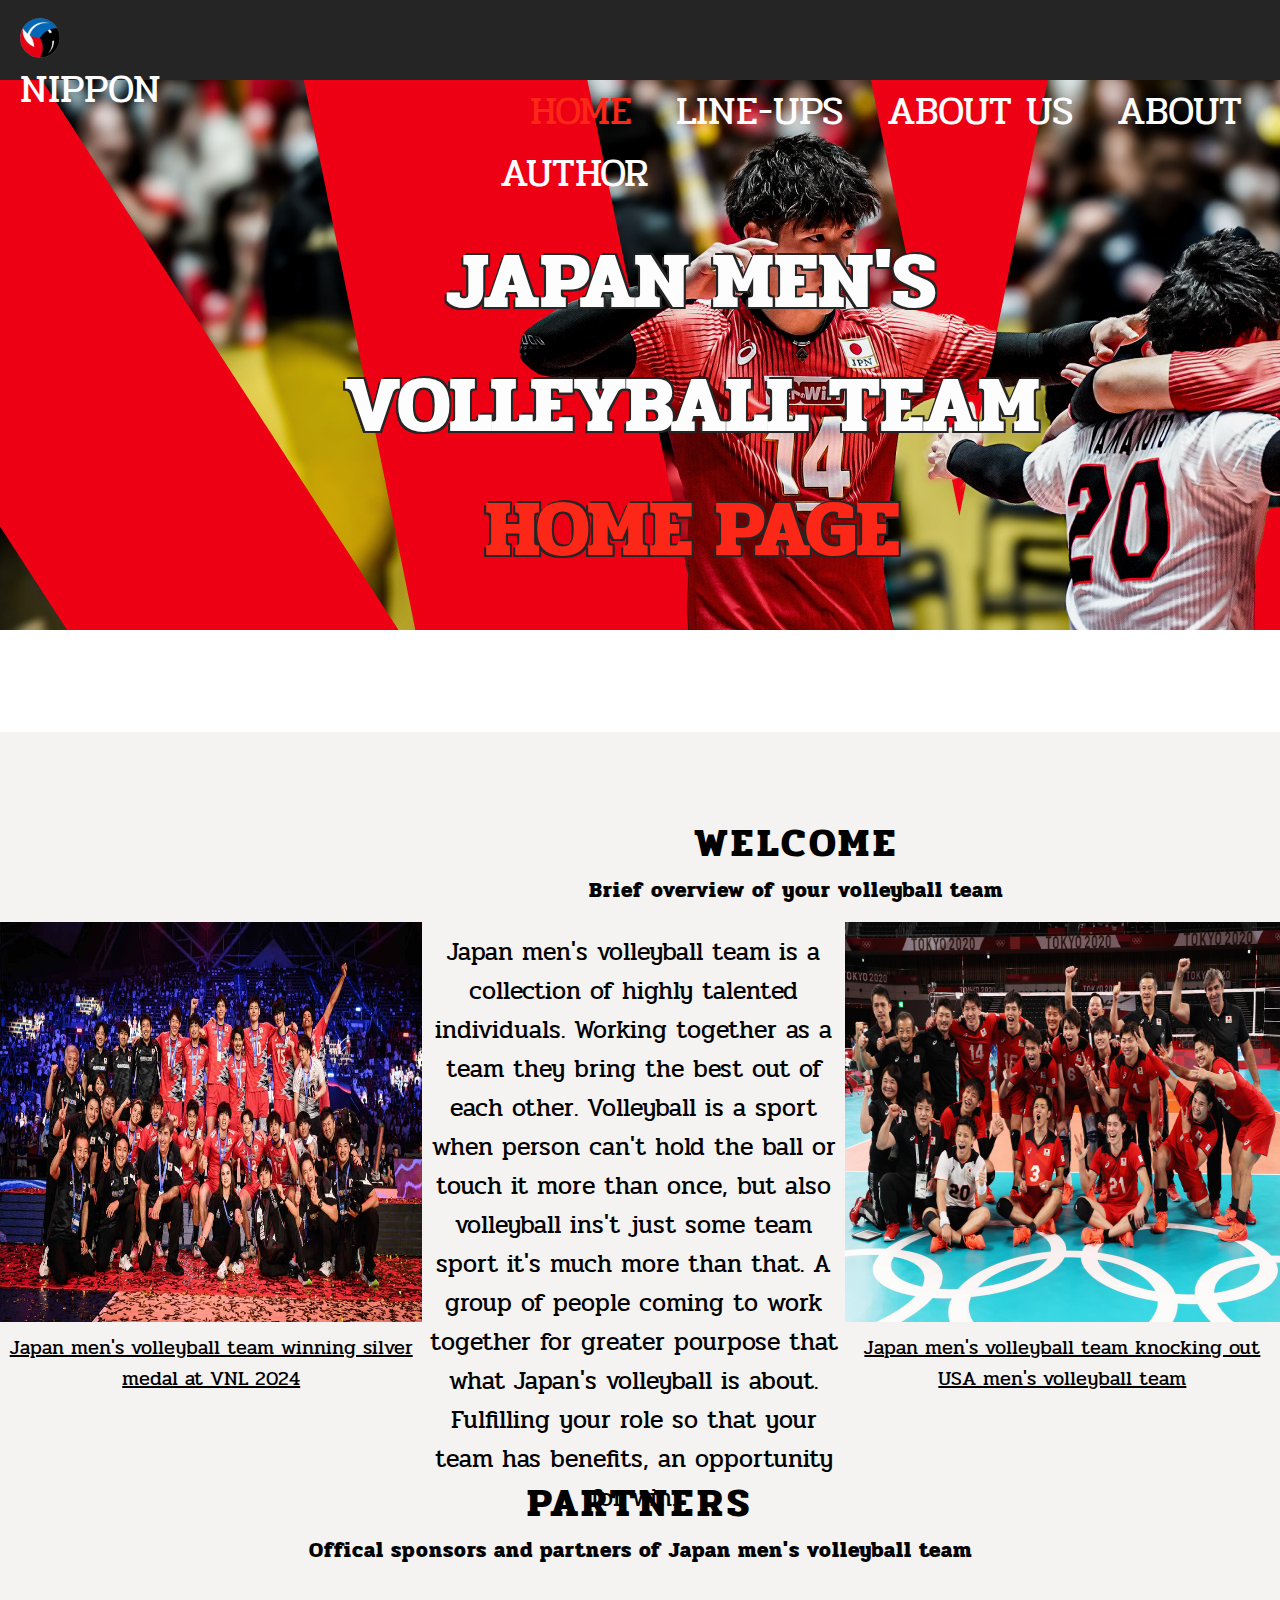
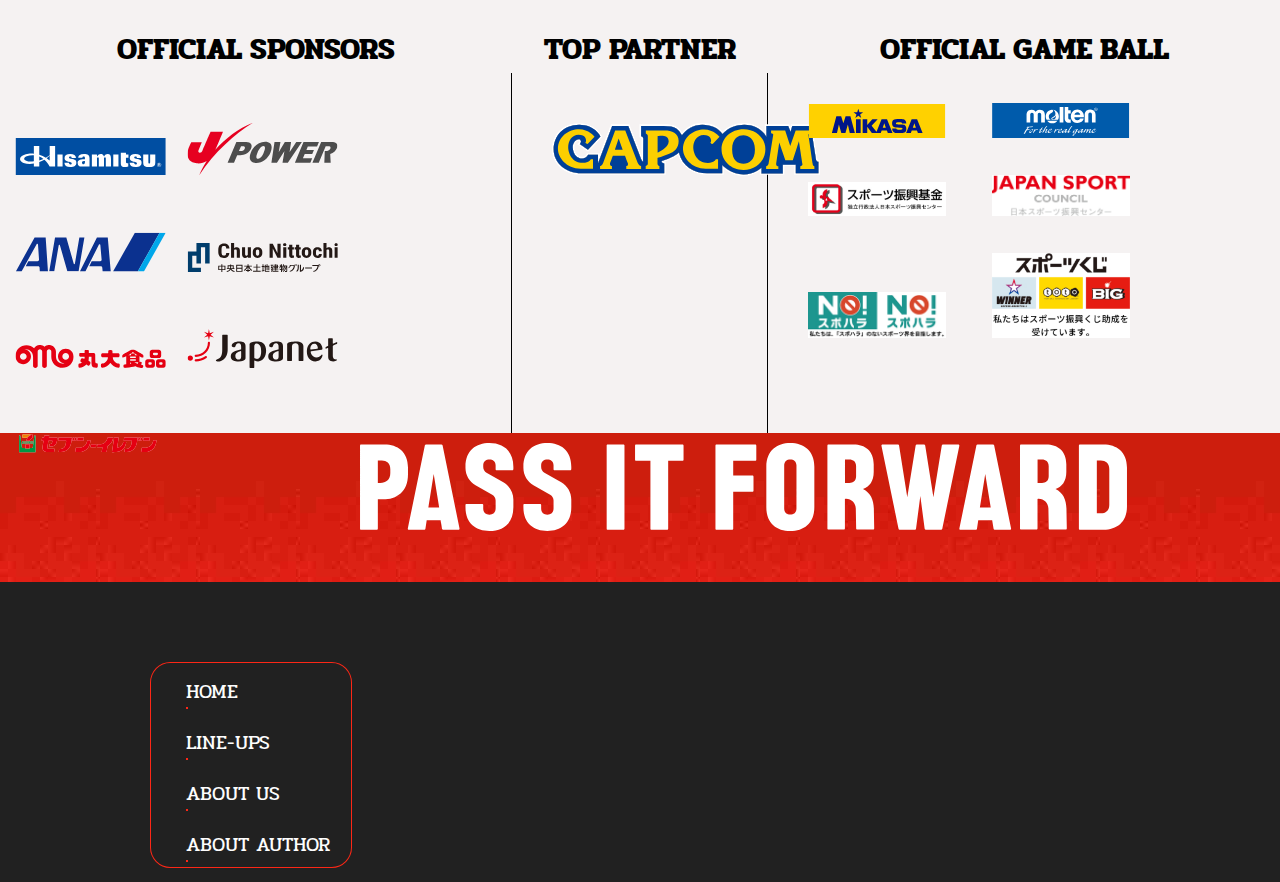
<file: index.html>
<html>

<head>
	<meta charset="UTF-8" />
	<meta name="description" content="A home page presenting Japan men's volleyball team,their partners and what they present." />
	<meta name="keywords" content="Japan, volleyball, team, men's, partners" />
   <title>Japan Men's Volleyball Team</title>
   <link rel="stylesheet" type="text/css" href="css/style.css"/>
   <link rel="stylesheet" href="https://cdnjs.cloudflare.com/ajax/libs/font-awesome/6.6.0/css/all.min.css" integrity="sha512-Kc323vGBEqzTmouAECnVceyQqyqdsSiqLQISBL29aUW4U/M7pSPA/gEUZQqv1cwx4OnYxTxve5UMg5GT6L4JJg==" crossorigin="anonymous" referrerpolicy="no-referrer" />
   <link rel="icon" href="img/JVAlogo.png" alt="icon" />
</head>

<body>
 <div class="wrapper">
    <div class="header">
		<div id="nav-bar">
			<div id="logo">
				<a href="index.html">
					<img src="img/JVAlogo.png" /> <p>NIPPON</p> </hr>
				</a>
			</div>
			<div id="nav">
				<ul>
					<li>
						<a class="onpage" target="_blank" href="index.html">HOME</a>
					</li>
					<li>
						<a target="_blank" href="line-ups.html">LINE-UPS</a>
					</li>
					<li>
						<a target="_blank" href="aboutus.html">ABOUT US</a>
					</li>
					<li>
						<a target="_blank" href="oautoru.html">ABOUT AUTHOR</a>
					</li>
				</ul>
			</div>
			<div class="clear"></div>
		</div>
		<div class="bckground">
			<div id="title">
				<h1>JAPAN MEN'S </br> VOLLEYBALL TEAM</h1>
				<h2>HOME PAGE</h2>
			</div>
			<div id="socials">
			<a target="_blank" href="https://www.instagram.com/jva_volleyball/?hl=en"><i class="fa-brands fa-instagram"></i></a>
			<a target="_blank" href="https://x.com/JVA_Volleyball"><i class="fa-brands fa-x-twitter"></i></a>
			<a target="_blank" href="https://www.youtube.com/@ChannelJVA"><i class="fa-brands fa-youtube"></i></a>
			</div>
		</div>
	</div>
    <div id="mainh">
		<div id="int">
			<h1>WELCOME</h1>
			<h4>Brief overview of your volleyball team</h4>
		</div>
		<div id="intsadrzaj">
			<div id="isl">
			<figure>
				<img src="img/jvavnl.jpg" alt="japan vnl.jpg" />
				<figcaption> Japan men's volleyball team winning silver medal at VNL 2024 </figcaption>
			</figure>
			</div>
			<div id="isc">
				<p>Japan men's volleyball team is a collection of highly talented individuals. Working together as a team they bring
				the best out of each other. Volleyball is a sport when person can't hold the ball or touch it more than once, but also
				volleyball ins't just some team sport it's much more than that. A group of people coming to work together for greater pourpose
				that what Japan's volleyball is about. Fulfilling your role so that your team has benefits, an opportunity for win.</p>
			</div>
			<div id="isr">
			<figure>
				<img src="img/jvaolp.jpg" alt="japan olp.jpg" />
				<figcaption>Japan men's volleyball team knocking out USA men's volleyball team</figcaption>
			</figure>
			</div>
			<div class="clear"></div>
		</div>
		<div id="par">
			<h1>PARTNERS</h1>
			<h4>Offical sponsors and partners of Japan men's volleyball team</h4>
		</div>
		<div id="parsadrzaj">
			<div id="spons">
				<div id="sponstxt">
					<h1>OFFICIAL SPONSORS</h1>
				</div>
				<div class="border-right" id="sponsimgs">
					<img src="img/HISAMITSUlogo1.svg" alt="hisamitsu logo" />
					<img src="img/J-Powerlogo.svg" alt="j-power logo" />
					<img src="img/ANAlogo.svg" alt="ana logo" />
					<img src="img/Chuo-Nittochilogo.svg" alt="chuo-nittochi logo" />
					<img src="img/marudailogo.svg" alt="marudai logo" />
					<img src="img/japanetlogo.svg" alt="japlanet logo" />
					<img src="img/sevenlogo.svg" alt="seveneleven logo" />
				</div>
			</div>
			<div id="tpar">
				<div id="tpartxt">
					<h1>TOP PARTNER</h1>
				</div>
				<div class="border-right" id="tparimgs">
					<img src="img/capcomlog.svg" alt="capcom logo" />
					
				</div>
			</div>
			<div id="gameballs">
				<div id="gmballtxt">
					<h1>OFFICIAL GAME BALL</h1>
				</div>
				<div id="gmballimgs">
					<img src="img/mikasalogo.svg" alt="mikasa logo" />
					<img src="img/moltenlogo.svg" alt="molten logo" />
					<img src="img/sfklogo.jpg" alt="sfk logo" />
					<img src="img/japansportclogo.jpg" alt="japansportcouncil logo" />
					<img src="img/spoharalogo.jpg" alt="spohara logo" />
					<img src="img/totologo.jpg" alt="toto logo" />
				</div>
		</div>
		<div class="clear"></div>
	</div>	
		<div id="moto">
			<div id="motoimg">
				<img src="img/passitimg.svg" alt="motoimg logo" />
			</div>
		</div>
	</div>
    <div id="footer">
		<div class="footerlista"> 
				<ul>
					<li>
						<a target="_blank" href="index.html">HOME</a>
						<hr/>
					</li>
					<li>
						<a target="_blank" href="line-ups.html">LINE-UPS</a>
						<hr/>
					</li>
					<li>
						<a target="_blank" href="aboutus.html">ABOUT US</a>
						<hr/>
					</li>
					<li>
						<a target="_blank" href="oautoru.html">ABOUT AUTHOR</a>
						<hr/>
					</li>
				</ul>
		</div>
		
		<div class="footersocials">
			<a target="_blank" href="https://www.instagram.com/jva_volleyball/?hl=en"><i class="fa-brands fa-instagram"></i></a>
			<a target="_blank" href="https://x.com/JVA_Volleyball"><i class="fa-brands fa-x-twitter"></i></a>
			<a target="_blank" href="https://www.youtube.com/@ChannelJVA"><i class="fa-brands fa-youtube"></i></a>
		</div>
		<div class="clear"></div>
	</div>
 </div>
</body>

</html>
</file>
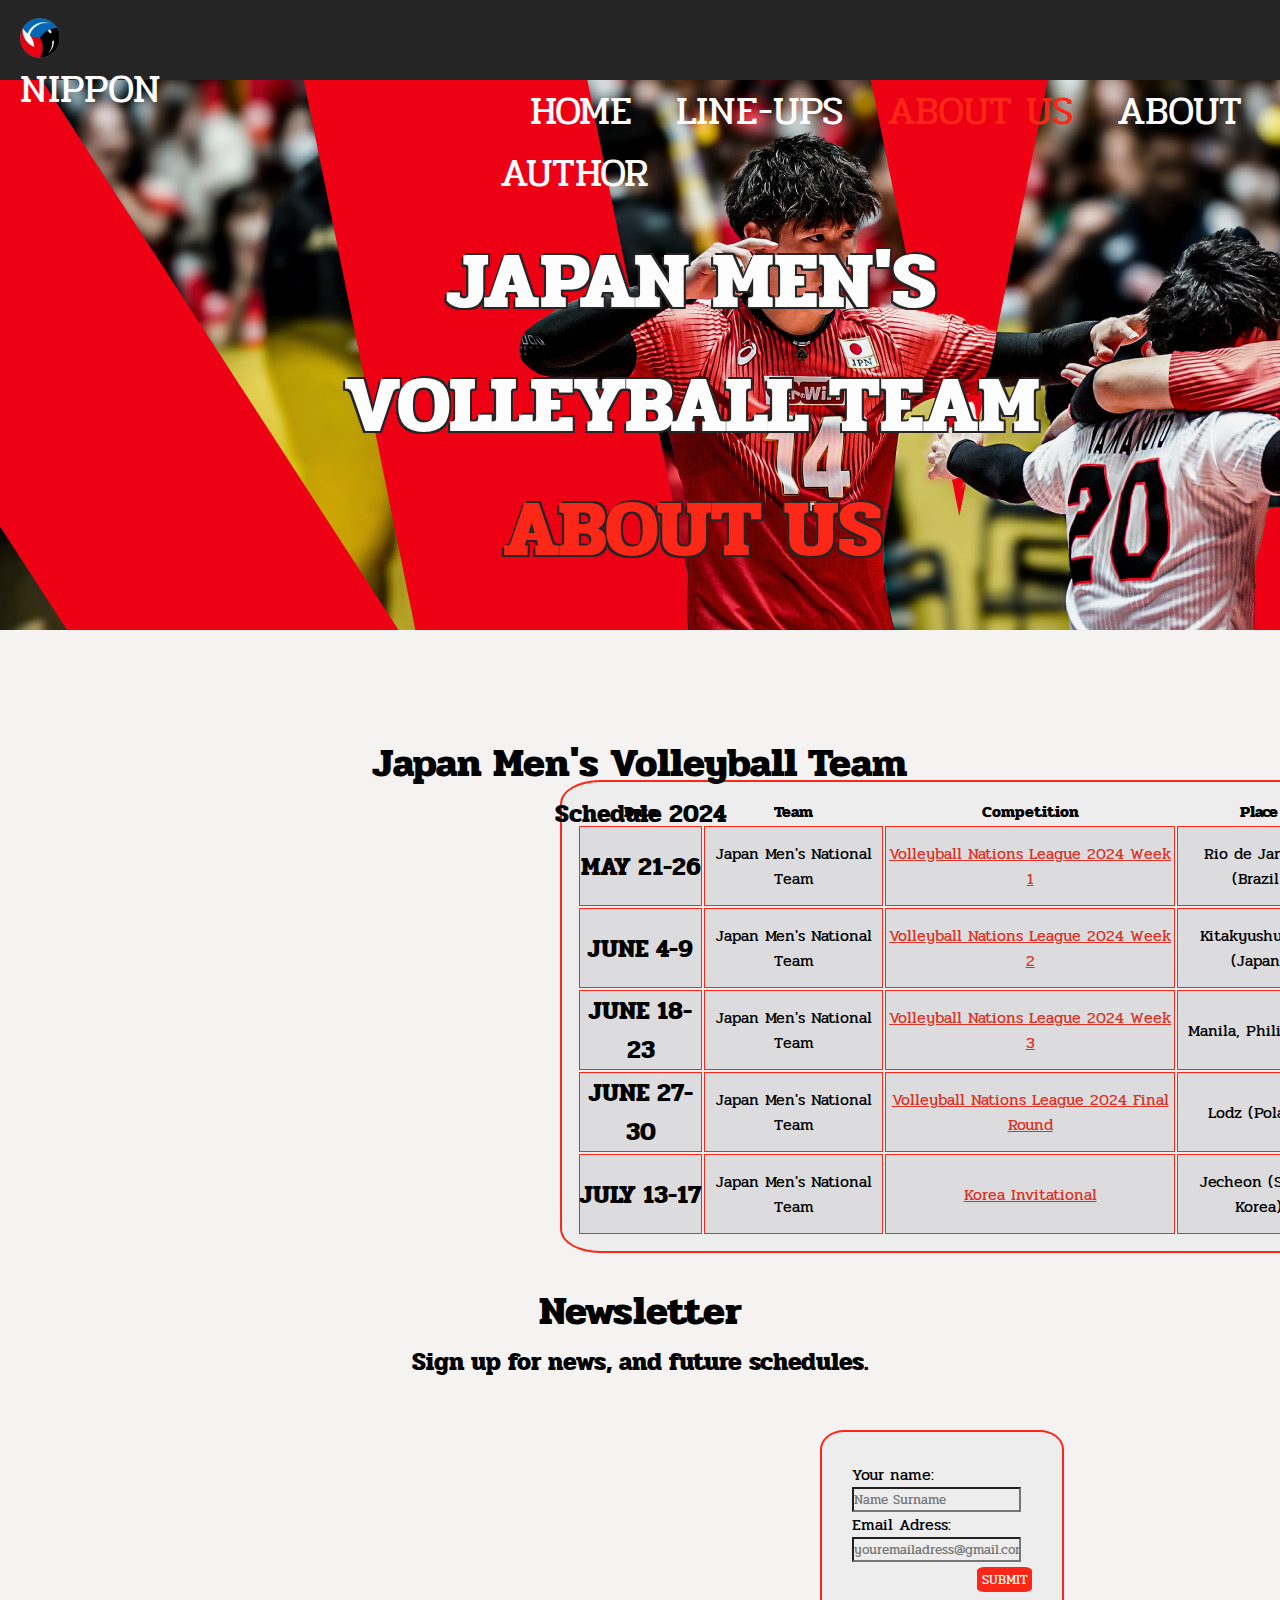
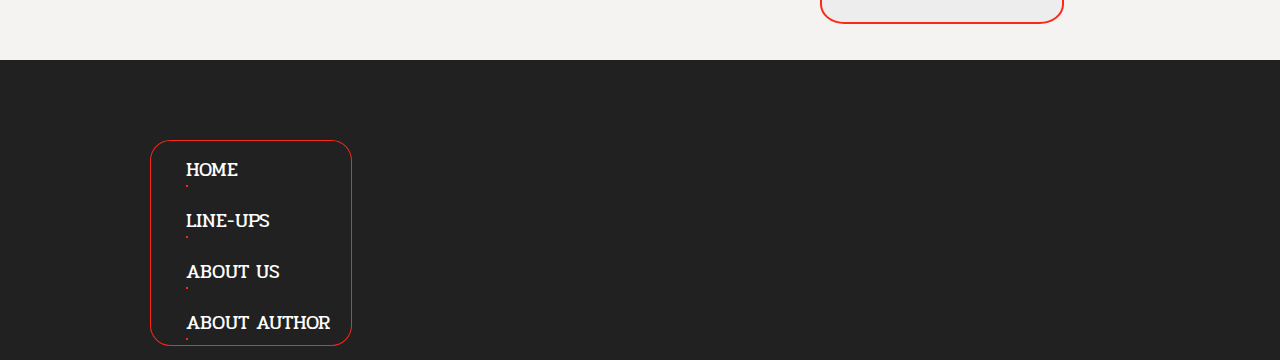
<file: aboutus.html>
<html>

<head>
	<meta charset="UTF-8" />
	<meta name="description" content="A home page presenting Japan men's volleyball team,their partners and what they present." />
	<meta name="keywords" content="Japan, Volleyball, national, league,week" />
   <title>Japan Men's Volleyball Team About us</title>
   <link rel="stylesheet" type="text/css" href="css/style.css"/>
   <link rel="stylesheet" href="https://cdnjs.cloudflare.com/ajax/libs/font-awesome/6.6.0/css/all.min.css" integrity="sha512-Kc323vGBEqzTmouAECnVceyQqyqdsSiqLQISBL29aUW4U/M7pSPA/gEUZQqv1cwx4OnYxTxve5UMg5GT6L4JJg==" crossorigin="anonymous" referrerpolicy="no-referrer" />
   <link rel="icon" href="img/JVAlogo.png" alt="icon" />
</head>

<body>
 <div class="wrapper">
    <div class="header">
		<div id="nav-bar">
			<div id="logo">
				<a href="index.html">
					<img src="img/JVAlogo.png" /> <p>NIPPON</p> </hr>
				</a>
			</div>
			<div id="nav">
				<ul>
					<li>
						<a target="_blank" href="index.html">HOME</a>
						</hr>
					</li>
					<li>
						<a target="_blank" href="line-ups.html">LINE-UPS</a>
						</hr>
					</li>
					<li>
						<a class="onpage" target="_blank" href="aboutus.html">ABOUT US</a>
						</hr>
					</li>
					<li>
						<a target="_blank" href="oautoru.html">ABOUT AUTHOR</a>
						</hr>
					</li>
				</ul>
			</div>
			<div class="clear"></div>
		</div>
		<div class="bckground">
			<div id="title">
				<h1>JAPAN MEN'S </br> VOLLEYBALL TEAM</h1>
				<h2>ABOUT US</h2>
			</div>
			<div id="socials">
			<a target="_blank" href="https://www.instagram.com/jva_volleyball/?hl=en"><i class="fa-brands fa-instagram"></i></a>
			<a target="_blank" href="https://x.com/JVA_Volleyball"><i class="fa-brands fa-x-twitter"></i></a>
			<a target="_blank" href="https://www.youtube.com/@ChannelJVA"><i class="fa-brands fa-youtube"></i></a>
			</div>
		</div>
	</div>
    <div id="maina">
		<div id="title1">
			<h1>Japan Men's Volleyball Team</h1>
			<h2>Schedule 2024</h2>
		</div>
		<div id="schtbl">
			<table>
				<thead>
				<tr>
					<th>Date</th>
					<th>Team</th>
					<th>Competition</th>
					<th>Place</th>
				</tr>
				</thead>
				<tbody>
					<tr>
					<td><p>May 21-26</p></td>
					<td>Japan Men's National Team</td>
					<td><a target="_blank" href="https://www.jva.or.jp/international/2024/vnl_men/">Volleyball Nations League 2024 Week 1</a></td>
					<td>Rio de Janeiro (Brazil)</td>
					</tr>
					<tr>
					<td><p>June 4-9</p></td>
					<td>Japan Men's National Team</td>
					<td><a target="_blank" href="https://www.jva.or.jp/international/2024/vnl_men/">Volleyball Nations League 2024 Week 2</a></td>
					<td>Kitakyushu City (Japan)</td>
					</tr>
					<tr>
					<td><p>June 18-23</p></td>
					<td>Japan Men's National Team</td>
					<td><a target="_blank" href="https://www.jva.or.jp/international/2024/vnl_men/">Volleyball Nations League 2024 Week 3</a></td>
					<td>Manila, Philippines</td>
					</tr>
					<tr>
					<td><p>June 27-30</p></td>
					<td>Japan Men's National Team</td>
					<td><a target="_blank" href="https://www.jva.or.jp/international/2024/vnl_men/">Volleyball Nations League 2024 Final Round</a></td>
					<td>Lodz (Poland)</td>
					</tr>
					<tr>
					<td><p>July 13-17</p></td>
					<td>Japan Men's National Team</td>
					<td><a target="_blank" href="https://www.jva.or.jp/international/2024/korea_invitational/">Korea Invitational</a></td>
					<td>Jecheon (South Korea)</td>
					</tr>
				</tbody>
			</table>
		</div>
		<div id="title2">
			<h1>Newsletter</h1>
			<h2>Sign up for news, and future schedules.</h2>
		</div>
		<div id="form">
			<div id="formborder">
				<form id="formspec"action="1.php" method="GET">
					<label>Your name:&nbsp;</label><input type="text" id="name" name="broj1" placeholder="Name Surname" required="required" /></br>
					<label>Email Adress:&nbsp;</label><input type="email" id="email" name="broj2" placeholder="youremailadress@gmail.com" required="required" /><br>
					<input type="submit" id="subbut" name="broj3" />
				</form>
			</div>
		</div>
	</div>
    <div id="footer">
		<div class="footerlista"> 
				<ul>
					<li>
						<a target="_blank" href="index.html">HOME</a>
						<hr/>
					</li>
					<li>
						<a target="_blank" href="line-ups.html">LINE-UPS</a>
						<hr/>
					</li>
					<li>
						<a target="_blank" href="aboutus.html">ABOUT US</a>
						<hr/>
					</li>
					<li>
						<a target="_blank" href="oautoru.html">ABOUT AUTHOR</a>
						<hr/>
					</li>
				</ul>
		</div>
		
		<div class="footersocials">
			<a target="_blank" href="https://www.instagram.com/jva_volleyball/?hl=en"><i class="fa-brands fa-instagram"></i></a>
			<a target="_blank" href="https://x.com/JVA_Volleyball"><i class="fa-brands fa-x-twitter"></i></a>
			<a target="_blank" href="https://www.youtube.com/@ChannelJVA"><i class="fa-brands fa-youtube"></i></a>
		</div>
		<div class="clear"></div>
	</div>
 </div>
</body>

</html>
</file>
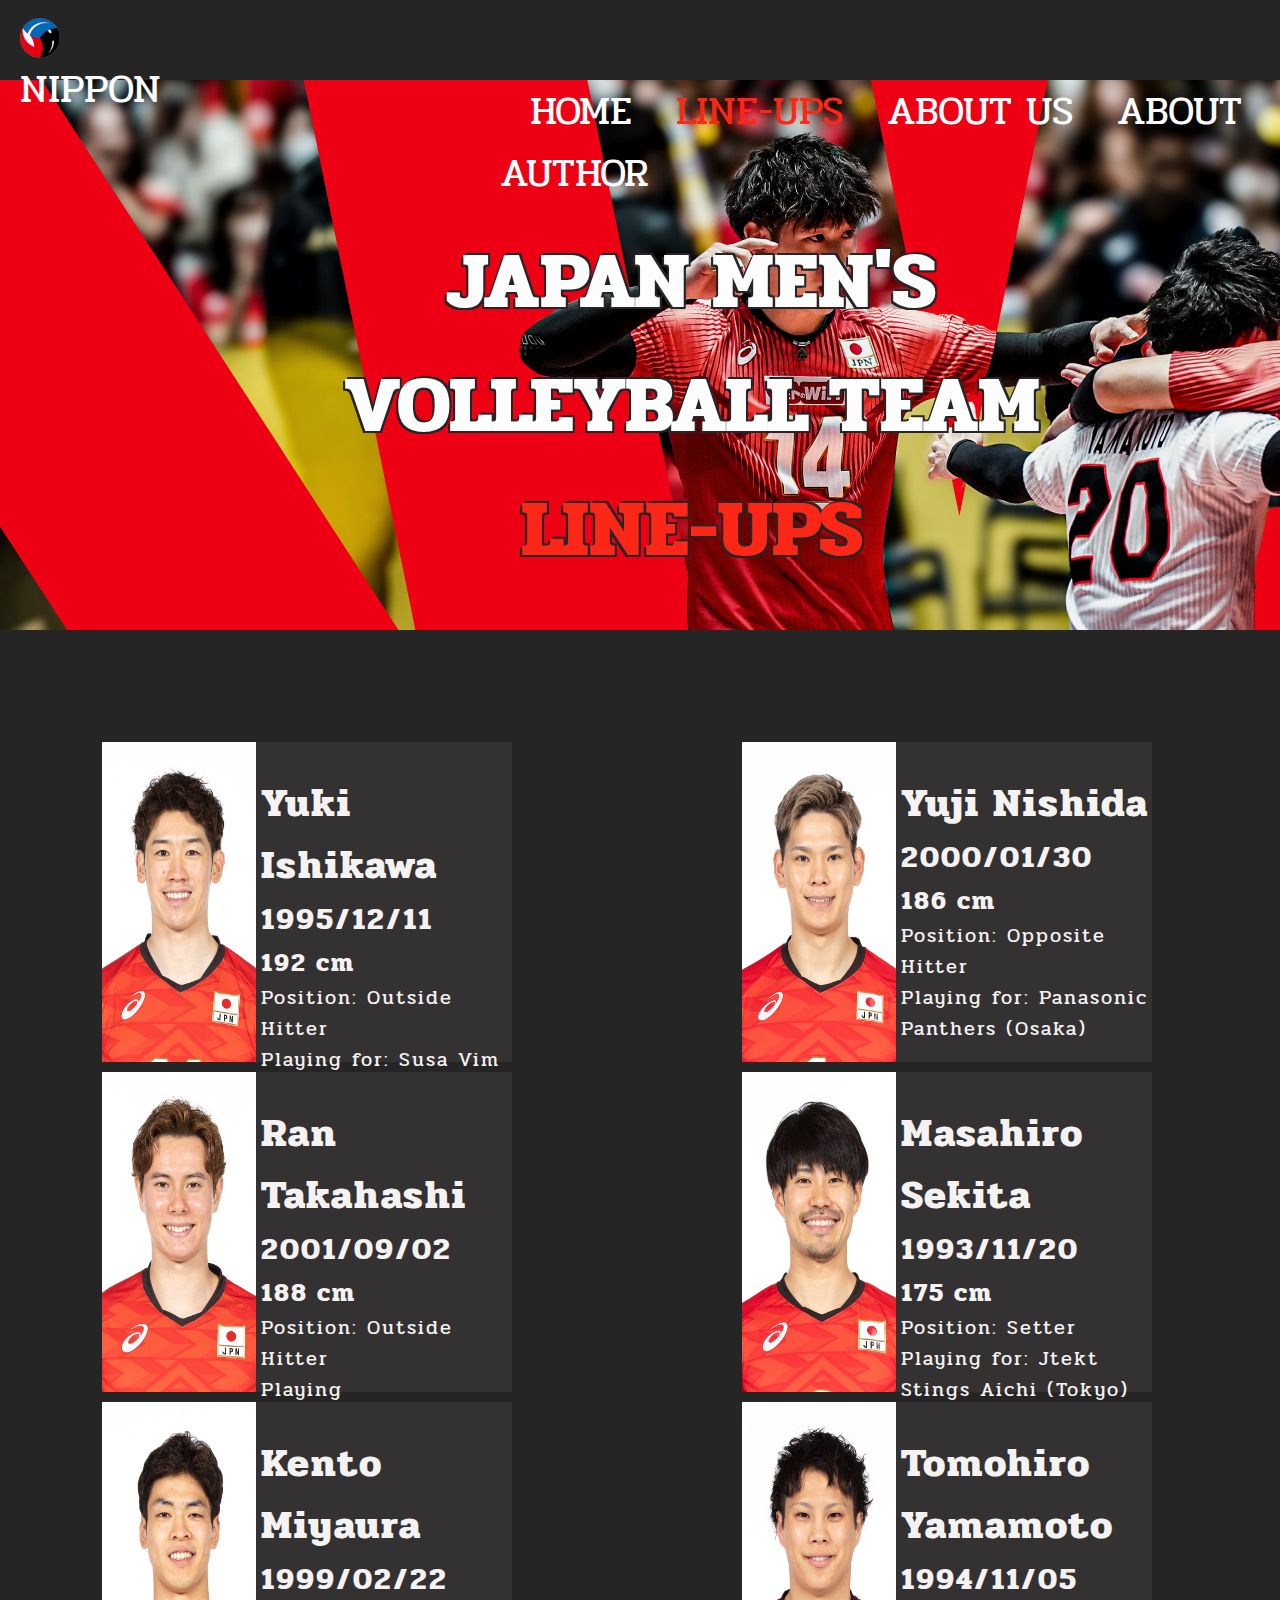
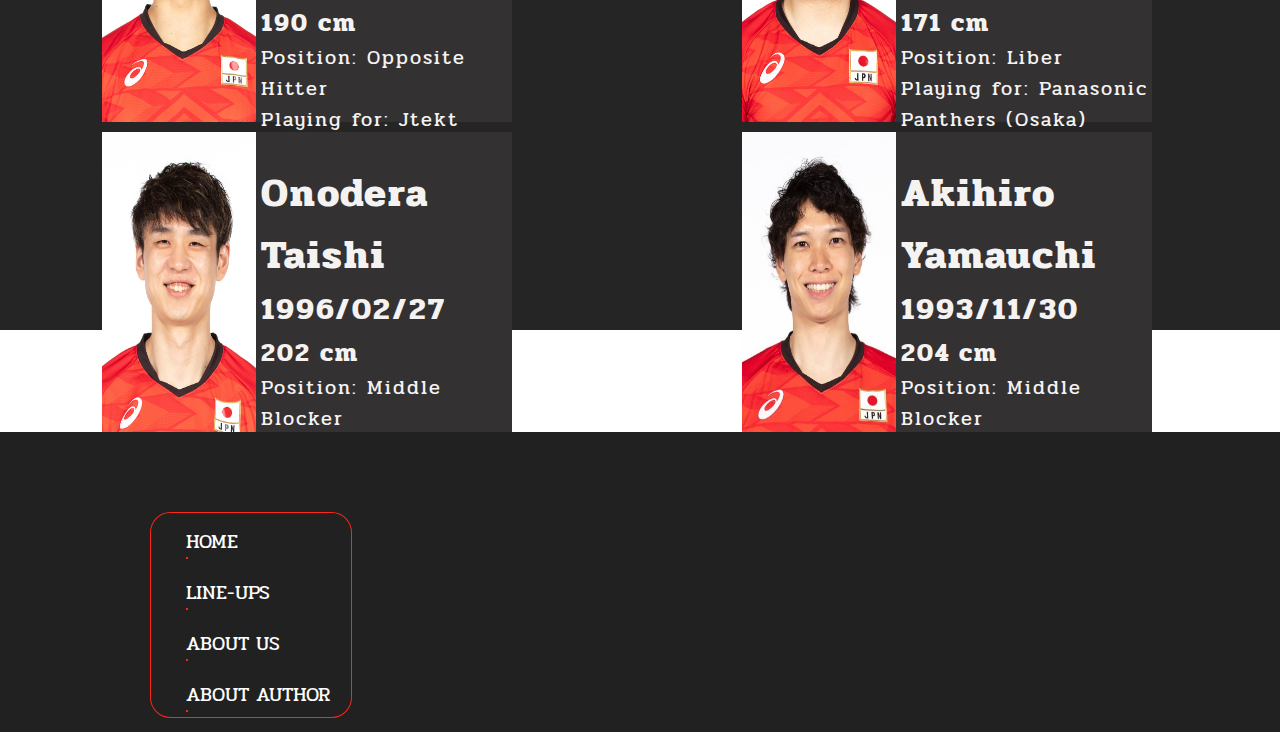
<file: line-ups.html>
<html>

<head>
	<meta charset="UTF-8" />
	<meta name="description" content="Line-ups of Japan men's volleyball team,players their statics and positions." />
	<meta name="keywords" content="oppoiste, hitter, cm, position, playing" />
  <title>Japanese Men's Volleyball Team Line-ups</title>
   <link rel="stylesheet" type="text/css" href="css/style.css" />
   <link rel="stylesheet" href="https://cdnjs.cloudflare.com/ajax/libs/font-awesome/6.6.0/css/all.min.css" integrity="sha512-Kc323vGBEqzTmouAECnVceyQqyqdsSiqLQISBL29aUW4U/M7pSPA/gEUZQqv1cwx4OnYxTxve5UMg5GT6L4JJg==" crossorigin="anonymous" referrerpolicy="no-referrer" />
   <link rel="icon" href="img/JVAlogo.png" />
</head>

<body>
  <div class="wrapper">
	<div class="header">
		<div id="nav-bar">
			<div id="logo">
				<a href="index.html">
					<img src="img/JVAlogo.png" /> <p>NIPPON</p> </hr>
				</a>
			</div>
			<div id="nav">
				<ul>
					<li>
						<a target="_blank" href="index.html">HOME</a>
						</hr>
					</li>
					<li>
						<a class="onpage" target="_blank" href="line-ups.html">LINE-UPS</a>
						</hr>
					</li>
					<li>
						<a target="_blank" href="aboutus.html">ABOUT US</a>
						</hr>
					</li>
					<li>
						<a target="_blank" href="oautoru.html">ABOUT AUTHOR</a>
						</hr>
					</li>
				</ul>
			</div>
			<div class="clear"></div>
		</div>
		<div class="bckground">
			<div id="title">
				<h1>JAPAN MEN'S </br> VOLLEYBALL TEAM</h1>
				<h2>LINE-UPS</h2>
			</div>
			<div id="socials">
			<a target="_blank" href="https://www.instagram.com/jva_volleyball/?hl=en"><i class="fa-brands fa-instagram"></i></a>
			<a target="_blank" href="https://x.com/JVA_Volleyball"><i class="fa-brands fa-x-twitter"></i></a>
			<a target="_blank" href="https://www.youtube.com/@ChannelJVA"><i class="fa-brands fa-youtube"></i></a>
			</div>
		</div>
	</div>		
	<div id="mainl">
		<div id="playersleft">  <!-- LEFT!!!!! -->
			<div class="players">
				<div class="picture">
					<img src="img/Ishikawa Yuki.jpg" alt="YukiIshikawa" />
				</div>
				<div class="stats">
					<div class="statxt">
					<h1>Yuki Ishikawa</h1>
					<h2>1995/12/11</h2>
					<h3>192 cm</h3>
					<p>Position:&nbsp;Outside Hitter</p>
					<p>Playing for:&nbsp;Susa Vim Perugia (Italy)</p>
					</div>
				</div>
				<div class="clear"></div>
			</div>
			<div class="players">
				<div class="picture">
					<img src="img/Takahashi Ran.jpg" alt="TakahashiRan" />
				</div>
				<div class="stats">
					<div class="statxt">
					<h1>Ran Takahashi</h1>
					<h2>2001/09/02</h2>
					<h3>188 cm</h3>
					<p>Position:&nbsp;Outside Hitter</p>
					<p>Playing for:&nbsp;RanSuntory Sunbirds (Osaka)</p>
					</div>
				</div>
				<div class="clear"></div>
			</div>
			<div class="players">
				<div class="picture">
					<img src="img/Miyaura Kento.jpg" alt="MiyauraKento" />
				</div>
				<div class="stats">
					<div class="statxt">
					<h1>Kento Miyaura</h1>
					<h2>1999/02/22</h2>
					<h3>190 cm</h3>
					<p>Position:&nbsp;Opposite Hitter</p>
					<p>Playing for:&nbsp;Jtekt Stings Aichi (Tokyo)</p>
					</div>
				</div>
				<div class="clear"></div>
			</div>
			<div class="players">
				<div class="picture">
					<img src="img/Onodera Taishi.jpg" alt="OnoderaTaishi" />
				</div>
				<div class="stats">
					<div class="statxt">
					<h1>Onodera Taishi</h1>
					<h2>1996/02/27</h2>
					<h3>202 cm</h3>
					<p>Position:&nbsp;Middle Blocker</p>
					<p>Playing for:&nbsp;RanSuntory Sunbirds (Osaka)</p>
					</div>
				</div>
				<div class="clear"></div>
			</div>
		</div>
		<div id="playersright">  <!-- RIGHT!!!!! -->
			<div class="players">
				<div class="picture">
					<img src="img/Yuji Nishida.jpg" alt="YujiNishida" />
				</div>
				<div class="stats">
					<div class="statxt">
					<h1>Yuji Nishida</h1>
					<h2>2000/01/30</h2>
					<h3>186 cm</h3>
					<p>Position:&nbsp;Opposite Hitter</p>
					<p>Playing for:&nbsp;Panasonic Panthers (Osaka)</p>
					</div>
				</div>
				<div class="clear"></div>
			</div>
			<div class="players">
				<div class="picture">
					<img src="img/Sekita Masahiro.jpg" alt="SekitaMasahiro" />
				</div>
				<div class="stats">
					<div class="statxt">
					<h1>Masahiro Sekita</h1>
					<h2>1993/11/20</h2>
					<h3>175 cm</h3>
					<p>Position:&nbsp;Setter</p>
					<p>Playing for:&nbsp;Jtekt Stings Aichi (Tokyo)</p>
					</div>
				</div>
				<div class="clear"></div>
			</div>
			<div class="players">
				<div class="picture">
					<img src="img/Yamamoto Tomohiro.jpg" alt="YamamotoTomohiro" />
				</div>
				<div class="stats">
					<div class="statxt">
					<h1>Tomohiro Yamamoto</h1>
					<h2>1994/11/05</h2>
					<h3>171 cm</h3>
					<p>Position:&nbsp;Liber</p>
					<p>Playing for:&nbsp;Panasonic Panthers (Osaka)</p>
					</div>
				</div>
				<div class="clear"></div>
			</div>
			<div class="players">
				<div class="picture">
					<img src="img/Yamauchi Akihiro.jpg" alt="YamauchiAkihiro" />
				</div>
				<div class="stats">
					<div class="statxt">
					<h1>Akihiro Yamauchi</h1>
					<h2>1993/11/30</h2>
					<h3>204 cm</h3>
					<p>Position:&nbsp;Middle Blocker</p>
					<p>Playing for:&nbsp;Panasonic Panthers (Osaka)</p>
					</div>
				</div>
				<div class="clear"></div>
			</div>
		</div>
		<div class="clear"></div>
	</div>
    <div id="footer">
		<div class="footerlista"> 
				<ul>
					<li>
						<a target="_blank" href="index.html">HOME</a>
						<hr/>
					</li>
					<li>
						<a target="_blank" href="line-ups.html">LINE-UPS</a>
						<hr/>
					</li>
					<li>
						<a target="_blank" href="aboutus.html">ABOUT US</a>
						<hr/>
					</li>
					<li>
						<a target="_blank" href="oautoru.html">ABOUT AUTHOR</a>
						<hr/>
					</li>
				</ul>
		</div>
		
		<div class="footersocials">
			<a target="_blank" href="https://www.instagram.com/jva_volleyball/?hl=en"><i class="fa-brands fa-instagram"></i></a>
			<a target="_blank" href="https://x.com/JVA_Volleyball"><i class="fa-brands fa-x-twitter"></i></a>
			<a target="_blank" href="https://www.youtube.com/@ChannelJVA"><i class="fa-brands fa-youtube"></i></a>
		</div>
		<div class="clear"></div>
	</div>
  </div>
</body>

</html>
</file>
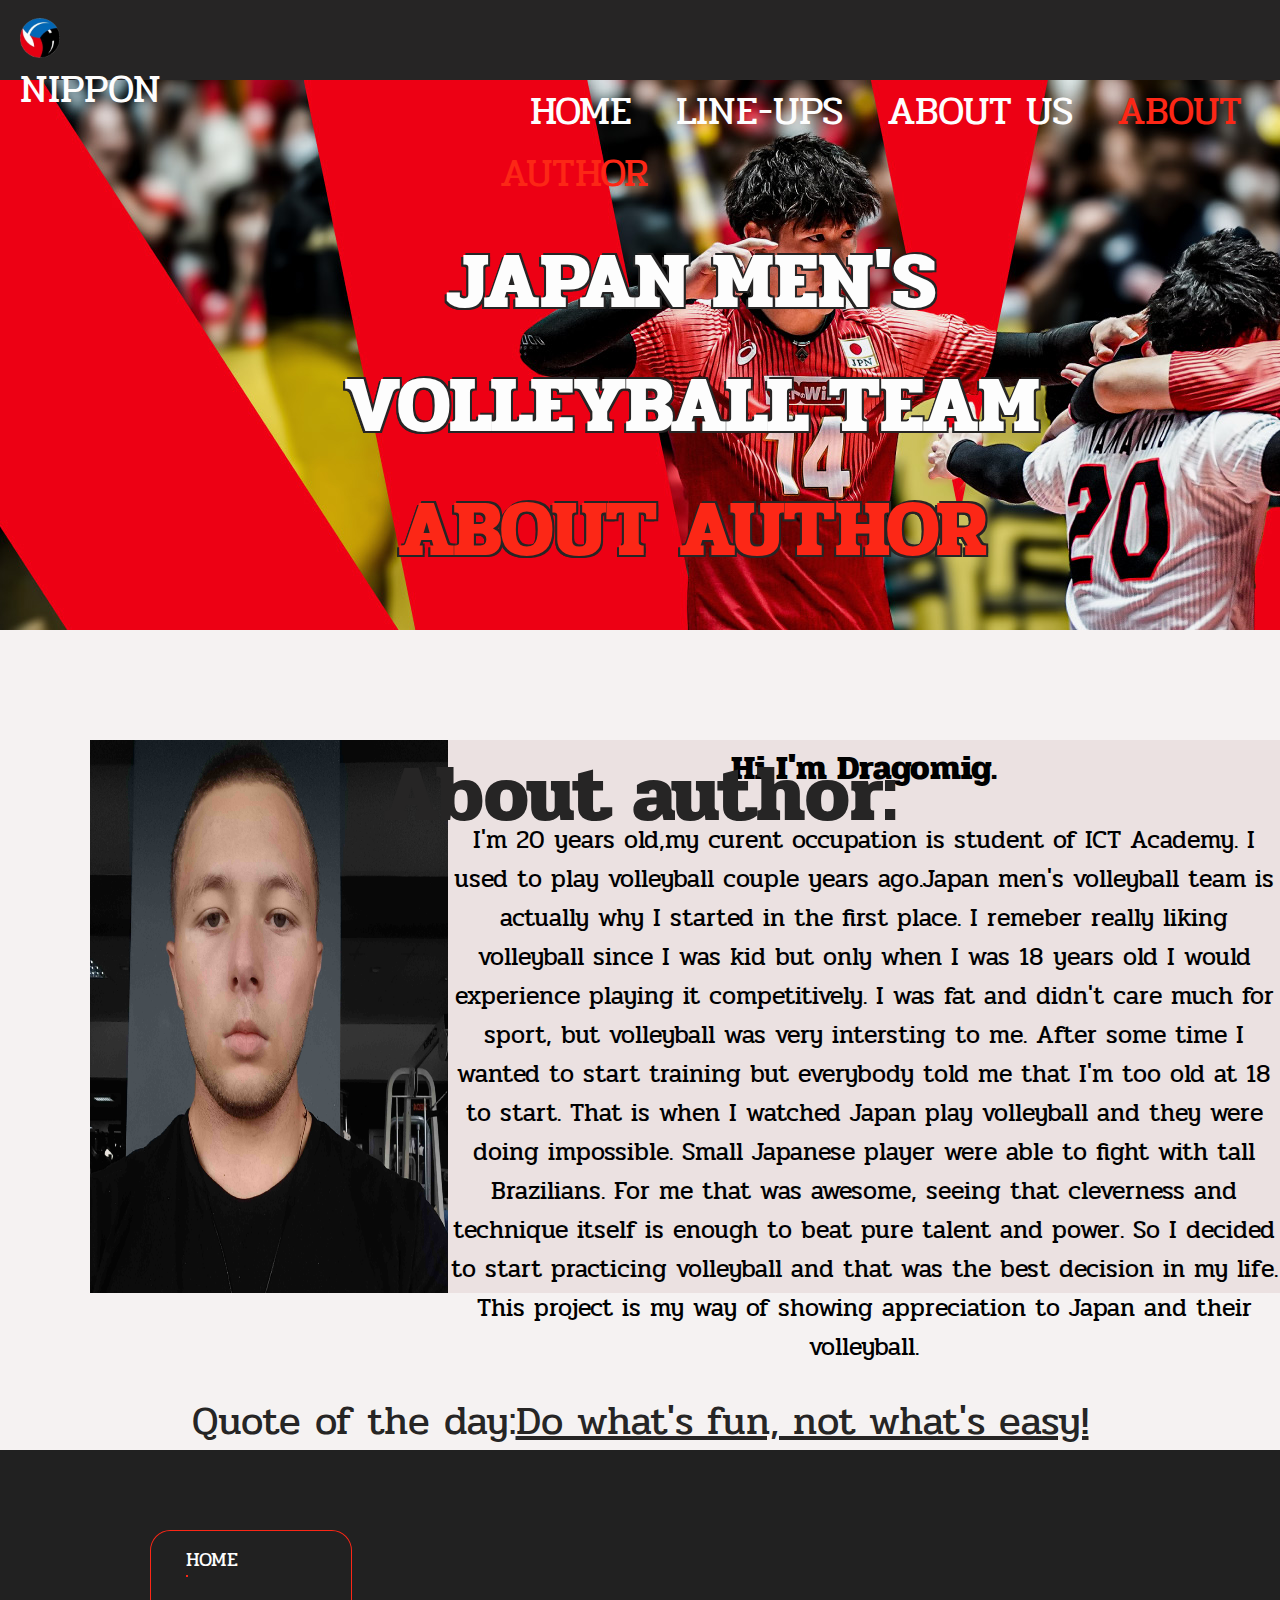
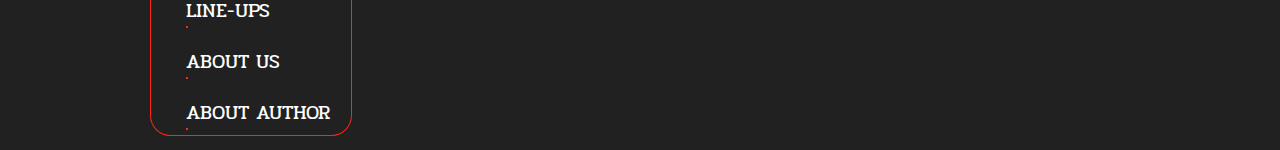
<file: oautoru.html>
<html>

<head>
	<meta charset="UTF-8" />
	<meta name="description" content="Description about me, author of this website." />
	<meta name="keywords" content="volleyball, I, Japan, me, and" />
  <title>Japanese Men's Volleyball Team About author</title>
   <link rel="stylesheet" type="text/css" href="css/style.css" />
   <link rel="stylesheet" href="https://cdnjs.cloudflare.com/ajax/libs/font-awesome/6.6.0/css/all.min.css" integrity="sha512-Kc323vGBEqzTmouAECnVceyQqyqdsSiqLQISBL29aUW4U/M7pSPA/gEUZQqv1cwx4OnYxTxve5UMg5GT6L4JJg==" crossorigin="anonymous" referrerpolicy="no-referrer" />
   <link rel="icon" href="img/JVAlogo.png" />
</head>

<body>
  <div class="wrapper">
	<div class="header">
		<div id="nav-bar">
			<div id="logo">
				<a href="index.html">
					<img src="img/JVAlogo.png" /> <p>NIPPON</p> </hr>
				</a>
			</div>
			<div id="nav">
				<ul>
					<li>
						<a target="_blank" href="index.html">HOME</a>
						</hr>
					</li>
					<li>
						<a target="_blank" href="line-ups.html">LINE-UPS</a>
						</hr>
					</li>
					<li>
						<a target="_blank" href="aboutus.html">ABOUT US</a>
						</hr>
					</li>
					<li>
						<a class="onpage" target="_blank" href="oautoru.html">ABOUT AUTHOR</a>
						</hr>
					</li>
				</ul>
			</div>
			<div class="clear"></div>
		</div>
		<div class="bckground">
			<div id="title">
				<h1>JAPAN MEN'S </br> VOLLEYBALL TEAM</h1>
				<h2>ABOUT AUTHOR</h2>
			</div>
			<div id="socials">
			<a target="_blank" href="https://www.instagram.com/jva_volleyball/?hl=en"><i class="fa-brands fa-instagram"></i></a>
			<a target="_blank" href="https://x.com/JVA_Volleyball"><i class="fa-brands fa-x-twitter"></i></a>
			<a target="_blank" href="https://www.youtube.com/@ChannelJVA"><i class="fa-brands fa-youtube"></i></a>
			</div>
		</div>
	</div>		
	<div id="mainoa">
		<div class="thetitle">
			<h1>About author:</h1>
		</div>
		<div id="autcont">
			<div id="autpic">
				<img src="img/webautor.jpg" alt="slikaautora" />
			</div>
			<div id="auttxt">
				<h1>Hi I'm Dragomig.</h1></br>
				<p>I'm 20 years old,my curent occupation is student of ICT Academy. I used to play volleyball couple years ago.Japan men's volleyball team is actually why I started
				in the first place. I remeber really liking volleyball since I was kid but only when I was 18 years old I would experience playing it competitively.
				I was fat and didn't care much for sport, but volleyball was very intersting to me. After some time I wanted to start training but everybody told me
				that I'm too old at 18 to start. That is when I watched Japan play volleyball and they were doing impossible. Small Japanese player were able to fight
				with tall Brazilians. For me that was awesome, seeing that cleverness and technique itself is enough to beat pure talent and power. So I decided to start
				practicing volleyball and that was the best decision in my life. This project is my way of showing appreciation to Japan and their volleyball.</p>
			</div>
			<div class="clear"></div>
		</div>
		<div class="thetitle">
			<p>Quote of the day:<u>Do what's fun, not what's easy!</u></p>
		</div>
	</div>
    <div id="footer">
		<div class="footerlista"> 
				<ul>
					<li>
						<a target="_blank" href="index.html">HOME</a>
						<hr/>
					</li>
					<li>
						<a target="_blank" href="line-ups.html">LINE-UPS</a>
						<hr/>
					</li>
					<li>
						<a target="_blank" href="aboutus.html">ABOUT US</a>
						<hr/>
					</li>
					<li>
						<a target="_blank" href="oautoru.html">ABOUT AUTHOR</a>
						<hr/>
					</li>
				</ul>
		</div>
		
		<div class="footersocials">
			<a target="_blank" href="https://www.instagram.com/jva_volleyball/?hl=en"><i class="fa-brands fa-instagram"></i></a>
			<a target="_blank" href="https://x.com/JVA_Volleyball"><i class="fa-brands fa-x-twitter"></i></a>
			<a target="_blank" href="https://www.youtube.com/@ChannelJVA"><i class="fa-brands fa-youtube"></i></a>
		</div>
		<div class="clear"></div>
	</div>
  </div>
</body>

</html>
</file>
<file: css/style.css>
@import url('https://fonts.googleapis.com/css2?family=Pridi:wght@200;300;400;500;600;700&display=swap');

*{
	margin:0px;
	padding:0px;
	font-family: "Pridi", serif;
}
a{
	background-color:transparent;
	text-decoration:none;
	color: #fdfdfd;
}

ul li{
	list-style-type:none;
	display:inline;
	color:#fdfdfd;
	font-size:40px;
	margin-left:30px;
}
#nav-bar{
	height:80px;
	background-color:#262525;
}
#logo{
	float:left;
	height:80%;
	width:14%;
	margin-top:8px;
	margin-left:20px;
	background-color:#262525;
}
#logo img{
	width:40px;
	float:left;
	margin-top:10px;
	background-color:#262525;
}
#logo p{
	color:#fdfdfd;
	font-size:40px;
}
#nav{
	float:left;
	margin-left:500px;
	margin-top:8px;
}
#nav a:hover{
	color:#FC2716;
}
.onpage{
	color:#FC2716;
}
.clear{
	clear:both;
}
.bckground{
	height:550px;
	background-image:URL('../img/banner.jpg');
}
#title{
	float:left;
	width:80%;
	height:60%;
	margin-left:180px;
}
#socials{
	float:left;
	width:40%;
	height:20%;
	margin-left:750px;
	margin-top:88px;
	font-size:60px;
	color:#fdfdfd;
	letter-spacing:15px;
}
#title h1{
	text-align:center;
	font-size:80px;
	color:#fdfdfd;
	text-shadow:
	-2px 2px 0 #262525,
	2px -2px 0 #262525,
	-2px 2px 0 #262525,
	2px 2px 0 #262525;
	margin-top:15px;
}
#title h2{
	text-align:center;
	font-size:80px;
	color:#FC2716;
	text-shadow:
	-2px 2px 0 #262525,
	2px -2px 0 #262525,
	-2px 2px 0 #262525,
	2px 2px 0 #262525;
}
#mainh{
	float:left;
	height:1450px;
	background-color:#f5f2f2;
}
#int{
	height:90px;
	background-color:#f5f2f2;
	width:40%;
	margin-left:540px;
	margin-top:80px;
}
#int h1{
	text-align:center;
	font-size:40px;
	letter-spacing:4px;
}
#int h4{
	text-align:center;
	font-size:21px;
	letter-spacing:1px;
}
#intsadrzaj{
	margin-top:20px;
	height:500px;
}
#isl{
	float:left;
	height:100%;
	width:33%;
}
#isc{
	float:left;
	height:100%;
	width:33%;
}
#isr{
	float:left;
	height:100%;
	width:34%;
}
#isl img{
	width:100%;
	height:80%;
}

#isl figcaption{
	text-align:center;
	text-decoration:underline;
	font-size:20px;
	margin-top:10px;
}
#isr img{
	width:100%;
	height:80%;
}
#isr figcaption{
	text-align:center;
	text-decoration:underline;
	font-size:20px;
	margin-top:10px;
}
#isc p{
	margin-top:10px;
	text-align:center;
	font-size:25px;
}
#par{
	margin-top:50px;
}
#par h1{
	text-align:center;
	font-size:40px;
	letter-spacing:4px;
}
#par h4{
	text-align:center;
	font-size:21px;
	letter-spacing:1px;
}
#parsadrzaj{
	height:467px;
}
#spons{
	float:left;
	height:77%;
	width:40%;
	margin-top:60px;
}
#tpar{
	float:left;
	height:77%;
	width:20%;
	margin-top:60px;
}
#gameballs{
	float:left;
	height:100%;
	width:40%;
	margin-top:60px;
}
#sponstxt h1{
	text-align:center;
	font-size:30px;
}
#sponsimgs{
	height:100%;
}
#sponsimgs img{
	margin-left:15px;
	width:30%;
	margin-top:50px;
}
#gmballimgs img{
	margin-left:40px;
	width:27%;
	margin-top:30px;
}
#gmballimgs{
	height:100%;
}

#gmballtxt h1{
	text-align:center;
	font-size:30px;
}
#tpartxt h1{
	text-align:center;
	font-size:30px;
}
#tparimgs{
	height:100%;
}
#tparimgs img{
	margin-left:40px;
	margin-top:50px;
}
.border-right{
	border-right:1px solid black;
	padding-right:7px;
	height:20px;
}
#moto{
	height:150px;
	background-image:URL('../img/forrepeat.jpg');
	background-repeat: repeat-x;
}
}
#motoimg{
	float:left;
	width:50%;
	height:100%;
}
#motoimg img{
	margin-left:360px;
	width:60%;
	margin-top:-50px;
}
#footer{
	float:left;
	height:300px;
	width:100%;
	background-color:#212121;
}
.footerlista{
	float:left;
	width:50%;
	height:100%;
}
.footersocials{
	float:left;
	width:50%;
	height:100%;
}
.footerlista ul li{
	list-style-type:circle;
	display:block;
    font-size:20px;
	margin-top:8px;
	padding:5px;
}
.footerlista ul{
	margin-top:80px;
	border:solid 1px #FC2716;
	border-radius:10%;
	width:200px;
	margin-left:150px;
}
.footerlist ul li a:hover{
	color:#FC2716;
}
.footersocials a{
	font-size:50px;
	display:block;
	margin-top:30px;
	margin-left:450px;
}

#mainl{
	height:1300px;
	background-color:#262525;
}
#playersleft{
	float:left;
	height:100%;
	width:50%;
}
#playersright{
	float:left;
	height:100%;
	width:50%;
}
.players{
	width:100%;
	height:320px;
	margin-top:10px;
}
.picture{
	float:left;
	height:320px;
	width:40%;
}
.stats{
	float:left;
	height:320px;
	width:40%;
	background-color:#333131;
	color:f5f2f2;
	letter-spacing:2px;
}
.picture img{
	width:60%;
	height:100%;
	float:right;
}
.statxt{
	margin-left:5px;
	margin-top:30px;
}
.statxt h1{
	font-size:40px;
}
.statxt h2{
	font-size:30px;
}
.statxt h3{
	font-size:25px;
}
.statxt p{
	font-size:20px;
}
#mainoa{
	height:820px;
	background-color:#f5f2f2;
}
.thetitle{
	height:100px;
}
#autcont{
	margin-top:10px;
	height:650px;
}
.thetitle h1{
	font-size:80px;
	color:#262525;
	text-align:center;
}
.thetitle p{
	font-size:40px;
	color:#262525;
	text-align:center;
}
#autpic{
	float:left;
	height:100%;
	width:35%;
}
#auttxt{
	float:left;
	height:85%;
	width:65%;
	text-align:center;
	background-color:#ebe1e1;
}
#autpic img{
	float:right;
	height:85%;
	width:80%;
}
#auttxt p{
	font-size:25px;
}
#auttxt h1{
	font-size:35px;
}
#maina{
	height:1030px;
	background-color:#f5f2f2;
}
#footer hr{
	width:0%;
	transition:width 300ms;
	color:#FC2716;
}
#footer a:hover ~ hr{
	width:50%;
}
hr{
	background-color:#FC2716;
	border:1px solid #FC2716;
}
#title1{
	height:150px;
	width:100%;
	text-align:center;
}
#title2{
	height:150px;
	width:100%;
	text-align:center;
}
#schtbl{
	height:500px;
	width:100%;
}
#form{
	height:500px;
	width:100%;
}
#title1 h1{
	font-size:40px
}
#title1 h2{
	font-size:25px
}
#schtbl table{
	background-color:#ededed;
	border:2px solid #FC2716;
	border-radius:5%;
	width:800px;
	height:400px;
	padding:15px;
	text-align:center;
	margin-left:560px;
}
#schtbl td{
	background-color:#dcdcde;
	border:1px solid #FC2716;
	height:80px;
}
#schtbl td p{
	font-weight:900;
	font-size:25px;
	text-transform:uppercase;
}
#schtbl td a{
	text-decoration:underline;
	color:#d93427;
}
#title2 h1{
	font-size:40px
}
#title2 h2{
	font-size:25px
}
#formborder{
	width:180px;
	height:130px;
	border:2px solid #FC2716;
	border-radius:10%;
	background-color:#ededed;
	padding:30px;
	margin-left:820px;
}
#name{
	background-color:#ededed;
}
#email{
	background-color:#ededed;
}
#formspec{
	width:250px;
	height:150;
}
#subbut{
	float:right;
	margin-right:70px;
	margin-top:5px;
	height:25px;
	width:55px;
	border:1px solid #FC2716;
	border-radius:15%;
	text-transform:uppercase;
	background-color:#FC2716;
	color:#fdfdfd;
}
</file>
